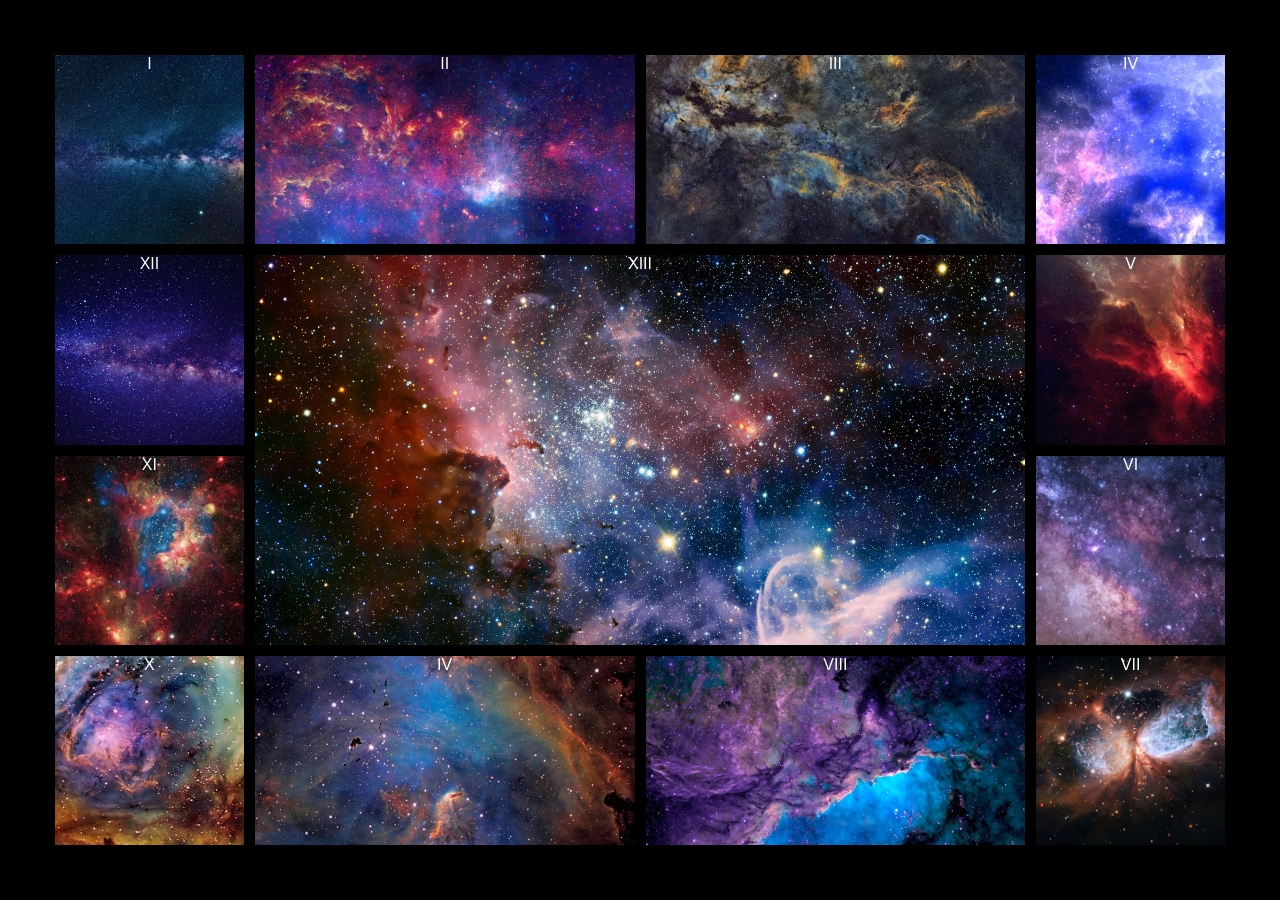
<file: index.html>
<!DOCTYPE html>
<html lang="en">
<head>
    <meta charset="UTF-8">
    <meta http-equiv="X-UA-Compatible" content="IE=edge">
    <meta name="viewport" content="width=device-width, initial-scale=1.0">
    <title>Document</title>
    <link rel="stylesheet" href="styles.css">
</head>

<body>
    
    <section class="grid-layout">
       <div class="box I">I</div>
       <div class="box II">II</div>
       <div class="box III">III</div>
       <div class="box IV">IV</div>
       <div class="box V">V</div>
       <div class="box VI">VI</div>
       <div class="box VII">VII</div>
       <div class="box VIII">VIII</div>
       <div class="box IV">IV</div>
       <div class="box X">X</div>
       <div class="box XI">XI</div>
       <div class="box XII">XII</div>
       <div class="box XIII">XIII</div>

    </section>
</body>
</html>
</file>
<file: styles.css>
body{
    padding:0;
    margin:0;
    font-family: sans-serif;
    
}

.grid-layout{
    background: #000;
    display:grid;
    grid-template-rows: repeat(4, 1fr);
    grid-template-columns: 1fr 2fr 2fr 1fr ;
    height:88vh;
    gap: 1vh;
    padding: 6vh;
    grid-template-areas:
     ' I II III IV '
     ' XII XIII XIII V '
     ' XI XIII XIII VI '
     ' X IX VIII VII '
       
}

@keyframes movement{

    from{
      opacity:0;
      transform: scale(0.3);
    }
     
    to{
       opacity: 1;
       transform: scale(1);
    }
}


.box{
    background: linear-gradient(90deg, rgba(27,59,122,1) 0%, rgba(0,212,255,1) 100%);
    border: 1px solid black;
    color: rgb(255, 255, 255);
    animation: movement 2s ease-out;
    animation-fill-mode: backwards;
    text-align: center;    
}

.box:hover{
    transform: scale(1.05, 1.05);
    transition: .2s;
}

.grid-layout :nth-child(1){
    animation-delay:  .1s;
    background-image: url(images/1.jpg);
    background-size: cover;
    background-position:center
}

.grid-layout :nth-child(2){
    animation-delay:  .2s;
    background-image: url(images/7.jpg);
    background-size: cover;
    background-position:center
}

.grid-layout :nth-child(3){
    animation-delay:  .3s;
    background-image: url(images/3.jpg);
    background-size: cover;
    background-position:center
}

.grid-layout :nth-child(4){
    animation-delay:  .4s;
    background-image: url(images/9.jpg);
    background-size: cover;
    background-position:center
}


.grid-layout :nth-child(5) {
    grid-area: V;
    animation-delay:  .5s;
    background-image: url(images/5.jpg);
    background-size: cover;
    background-position:center
    
}

.grid-layout :nth-child(6) {
    grid-area: VI;
    animation-delay:  .6s;
    background-image: url(images/6.jpg);
    background-size: cover;
    background-position:center
}

.grid-layout :nth-child(7){
    grid-area: VII;
    animation-delay:  .7s;
    background-image: url(images/8.jpg);
    background-size: cover;
    background-position:center
}

.grid-layout :nth-child(8){
    grid-area: VIII;
    animation-delay:  .8s;
    background-image: url(images/10.jpg);
    background-size: cover;
    background-position:center
}

.grid-layout :nth-child(9){
    grid-area: IX;
    animation-delay:  .9s;
    background-image: url(images/11.jpg);
    background-size: cover;
    background-position:center
}

.grid-layout :nth-child(10){
    grid-area: X;
    animation-delay:   1s;
    background-image: url(images/2.jpg);
    background-size: cover;
    background-position:center
}

.grid-layout :nth-child(11){
    grid-area: XI;
    animation-delay:   1.1s;
    background-image: url(images/12.jpg);
    background-size: cover;
    background-position:center
}

.grid-layout :nth-child(12){
    grid-area:XII;
    animation-delay:   1.2s;
    background-image: url(images/4.jpg);
    background-size: cover;
    background-position:center
}

.grid-layout :nth-child(13){
    grid-area: XIII;
    animation-delay:   1.3s;
    background-image: url(images/14.jpg);
    background-size: cover;
    background-position:center
}



.grid-layout :nth-child(13):hover{
    transform:scale(1.03, 1.03)
}



@media (max-width: 1000px){

    .grid-layout{
        background: #000;
        display:grid;
        grid-template-columns: repeat(4, 1fr);
        grid-template-rows: 1fr 2fr 2fr 1fr;
        height:88vh;
        gap: 1vh;
        padding: 6vh;
           
    }
 
   
}
</file>
